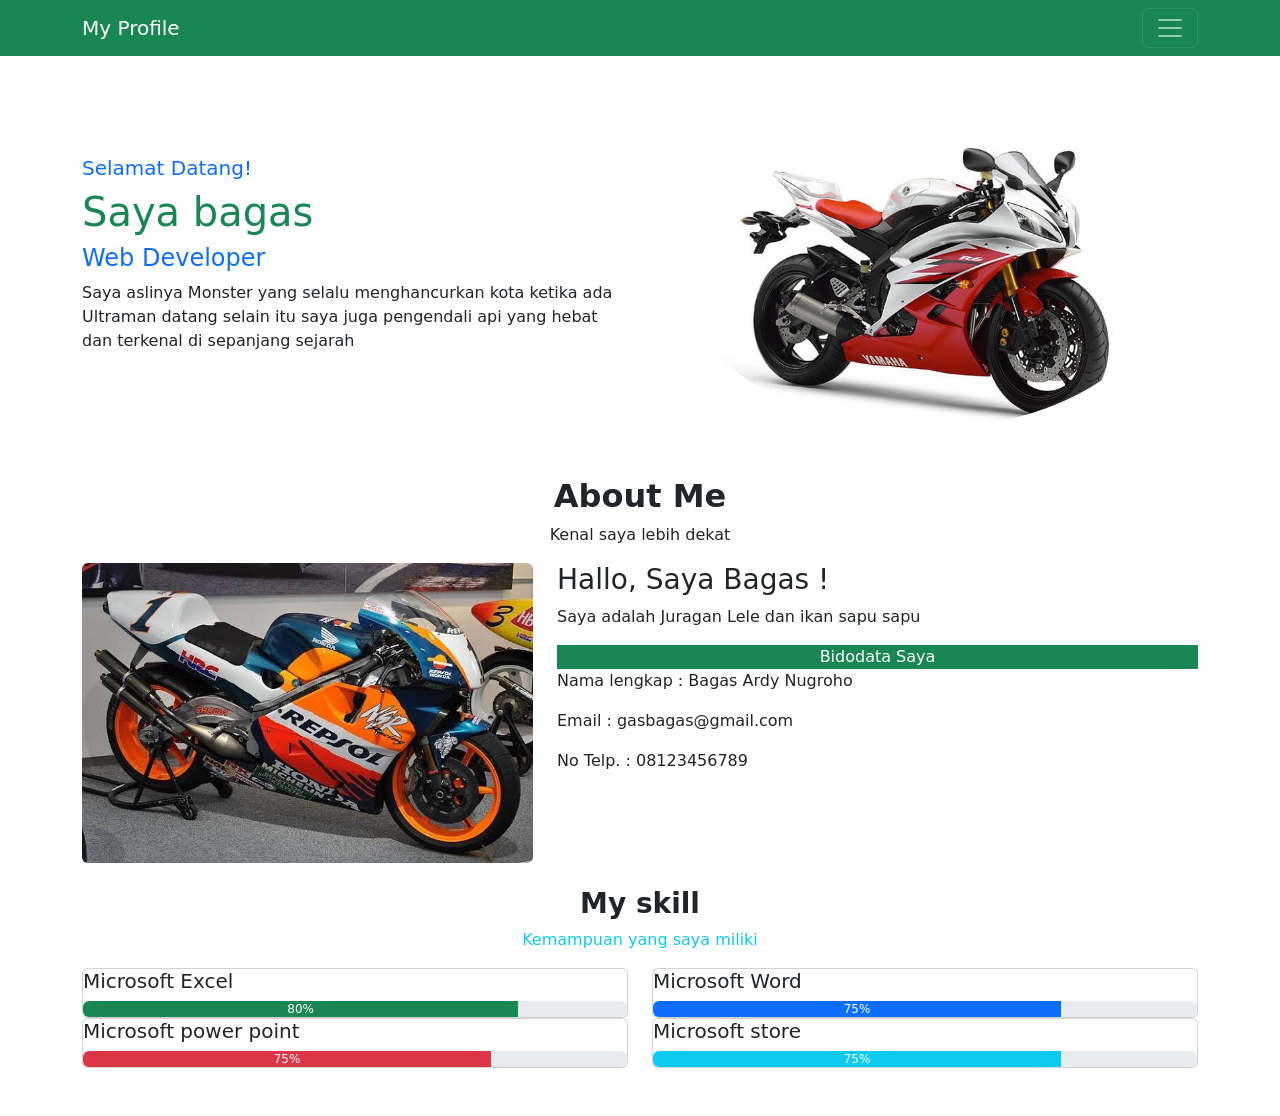
<file: project/index.html>
<!DOCTYPE html>
 <html lang="en">
 <head>
    <meta charset="UTF-8">
    <meta name="viewport" content="width=device-width, initial-scale=1.0">
    <title>Profil web</title>
     <link href="https://cdn.jsdelivr.net/npm/bootstrap@5.3.8/dist/css/bootstrap.min.css" rel="stylesheet">
     <link href="style.css" rel="stylesheet">
 </head>
 <body>
    
    <header class="mb-5">
        <nav class="navbar navbar-dark bg-success fixed-top">
            <div class="container">
                <a class="navbar-brand" href="#home">
                    My Profile <span class="text-info"></span>
                </a>

                <button class="navbar-toggler" type="button" 
                data-bs-toggle="collapse" 
                data-bs-target="#navbarMenu">

                    <span class="navbar-toggler-icon"></span>
                </button>

                <div class="collapse navbar-collapse" id="navbarMenu">
                    <ul class="navbar-nav ms-auto">
                        <li class="nav-item active">
                            <a class="nav-link" href="#home">Home</a>
                        </li>

                        <li class="nav-item">
                            <a class="nav-link" href="#about">About</a>
                        </li>

                        <li class="nav-item">
                            <a class="nav-link" href="#skill">Skill</a>
                        </li>

                         <li class="nav-item">
                            <a class="nav-link" href="#contact">Contact</a>
                        </li>
                    </ul>
                </div>

            </div>
        </nav>
    </header>

    <main class="mb-5">

        <section id="home" class="container py-5">
            <div class="row align-items-center">
                <div class="col-md-6">
                    <h5 class="text-primary">Selamat Datang! </h5>
                    <h1 class="text-success">Saya bagas</h1>
                    <h4 class="text-primary">Web Developer</h4>
                    <p> Saya aslinya Monster yang selalu menghancurkan kota ketika ada Ultraman datang 
                    selain itu saya juga pengendali api yang hebat dan terkenal di sepanjang sejarah
                    </p>
                </div>
                <div class="col-md-6 text-center">
                    <img src="assets/YamahaR6.jpg" 
                    class="img-fluid rounded-circle"
                    width="500" height="500"
                    >
                </div>
            </div>
        </section>



        <section id="about">
            <div class="container">
                <div class="text-center">
                    <h2 class="fw-bold">About Me</h2>
                    <p class="text-secomdary">Kenal saya lebih dekat</p>
                </div>

                <div class="row align-center">
                    <div class="col-md-5 text-center">
                        <img src="assets/HondaNSX500.jpg"
                        class="img-fluid rounded" width="500">
                    </div>

                    <div class="col-md-7">
                        <h3>Hallo, Saya Bagas ! </h3>
                            <p> Saya adalah Juragan Lele dan ikan sapu sapu
                             
                            </p>
                
                            <div class="card-mt-4">
                                <div class="card-header bg-success text-white text-center">
                                    Bidodata Saya
                                </div>

                                <div class="card-body">
                                    <p>Nama lengkap : Bagas Ardy Nugroho</p>
                                       <p>Email : gasbagas@gmail.com</p>
                                          <p>No Telp. : 08123456789</p>
                                    
                                </div>
                            </div>
                    </div>
                    
                </div>
            </div>
        </section>
        <section id="skill" class="mt-4">
            <div class="container">
                <div class="text-center">
                   <h3 class="fw-bold"> My skill</h3> 
                   <p class="text-info">Kemampuan yang saya miliki</p>
                </div>

                <div class="row">
<div class="col-md-6 mb-10">
                        <div class="card">
                            <div clas="card-body">
                                <h5>Microsoft Excel</h5>
                                <div class="progress">
                                    <div class="progress-bar bg-success" style="width: 80%;" aria-valuemax="100" aria-valuemin="0" role="progressbar" aria-valuenow="80">80%</div>
                                </div> 
                            </div>
                        </div>
                    </div>
                    <div class="col-md-6 ">
                        <div class="card">
                            <div clas="card-body">
                                <h5>Microsoft Word</h5>
                                <div class="progress">
                                    <div class="progress-bar bg-primary" style="width: 75%;" aria-valuemax="100" aria-valuemin="0" role="progressbar" aria-valuenow="75">75%</div>
                                </div> 
                            </div>
                        </div>
                    </div>
                    <div class="col-md-6 ">
                        <div class="card">
                            <div clas="card-body">
                                <h5>Microsoft power point</h5>
                                <div class="progress">
                                    <div class="progress-bar bg-danger" style="width: 75%;" aria-valuemax="100" aria-valuemin="0" role="progressbar" aria-valuenow="75">75%</div>
                                </div> 
                            </div>
                        </div>
                    </div>
                        <div class="col-md-6 ">
                        <div class="card">
                            <div clas="card-body">
                                <h5>Microsoft store</h5>
                                <div class="progress">
                                    <div class="progress-bar bg-info" style="width: 75%;" aria-valuemax="100" aria-valuemin="0" role="progressbar" aria-valuenow="75">75%</div>
                                </div> 
                            </div>
                        </div>
                    </div>
        </section>

        <section id="contact"></section>
    </main>
    <footer></footer>
    <a href="https://wa.me/+628123456789" class="whatsapp-float"
    target="_blank" rel="noopener noreferrer"> 
        Whatsapp

    </a>

    <script src="https://cdn.jsdelivr.net/npm/bootstrap@5.3.8/dist/js/bootstrap.bundle.min.js" crossorigin="anonymous"></script>
 </body>
 </html>
</file>
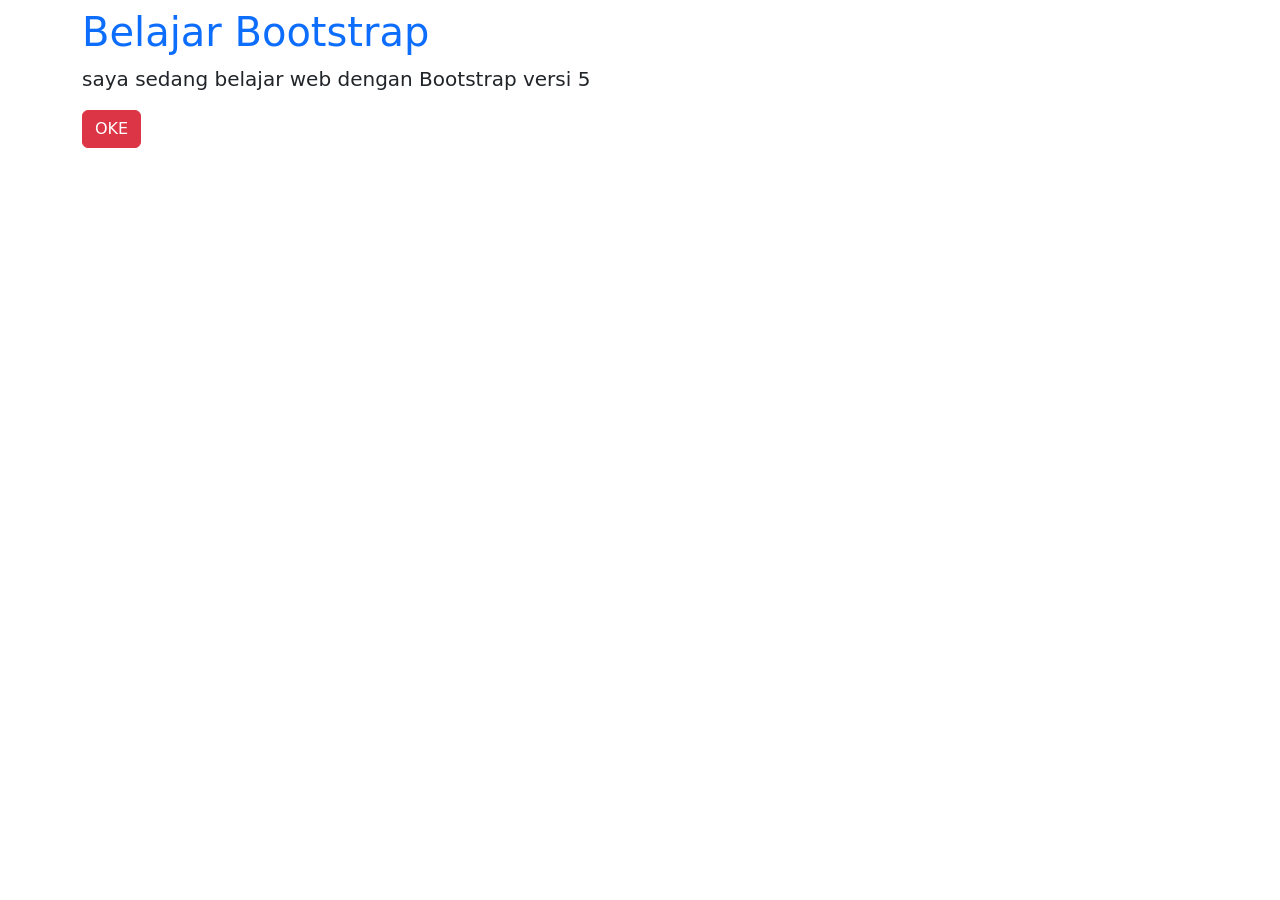
<file: latihan1.html>
<!DOCTYPE html>
<html lang="en">
<head>
    <meta charset="UTF-8">
    <meta name="viewport" content="width=device-width, initial-scale=1.0">
    <title>Document</title>
    <link href="https://cdn.jsdelivr.net/npm/bootstrap@5.3.8/dist/css/bootstrap.min.css" rel="stylesheet" >
</head>
<body>
    
    <div class="container mt-2">
        <h1 class="text-primary">Belajar Bootstrap</h1>

        <p class="lead">saya sedang belajar web dengan Bootstrap versi 5</p>

        <button  margin="center" class="btn btn-danger"> OKE </button>
    </div>

</body>
</html>
</file>
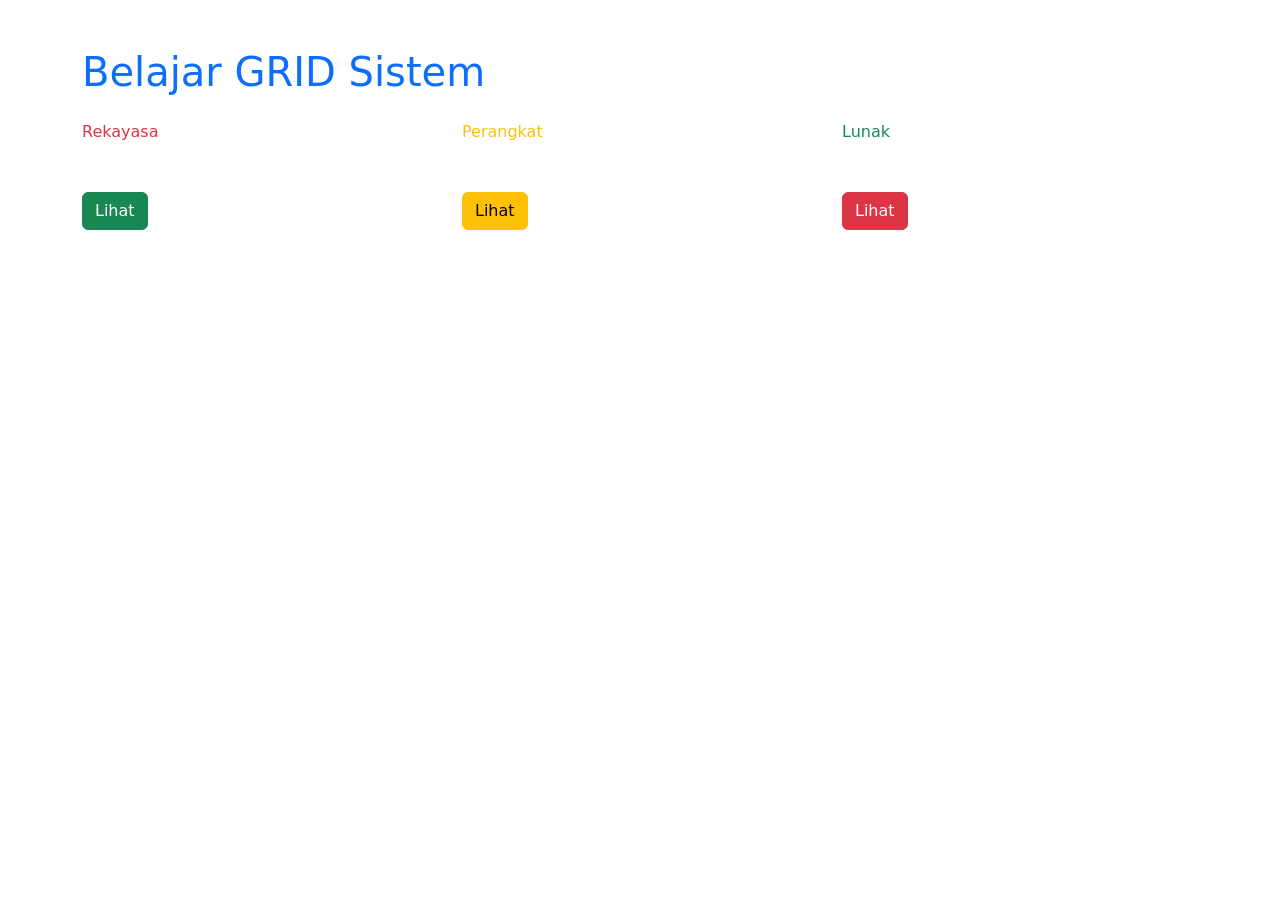
<file: latihan2.html>
<!DOCTYPE html>
<html lang="en">
<head>
    <meta charset="UTF-8">
    <meta name="viewport" content="width=device-width, initial-scale=1.0">
    <title>Latihan 2</title>
    <link href="https://cdn.jsdelivr.net/npm/bootstrap@5.3.8/dist/css/bootstrap.min.css" rel="stylesheet" >
</head>
<body>
    <div class="container mt-5">
       
        <h1 class="mb-4 text-primary">Belajar GRID Sistem</h1>

        <div class="row g-4">

           <div class="col-4 text-danger">Rekayasa</div>
            <div class="col-4 text-warning">Perangkat</div>
            <div class="col-4 text-success">Lunak</div>
        </div>
        

<div class="row mt-5">
    <div class="col-4">
        <button class="btn btn-success">Lihat</button>
        </div>
            <div class="col-4"><button class="btn btn-warning">Lihat</button></div>
            <div class="col-4"><button class="btn btn-danger">Lihat</button>
        </div>
</body>
</html>
</file>
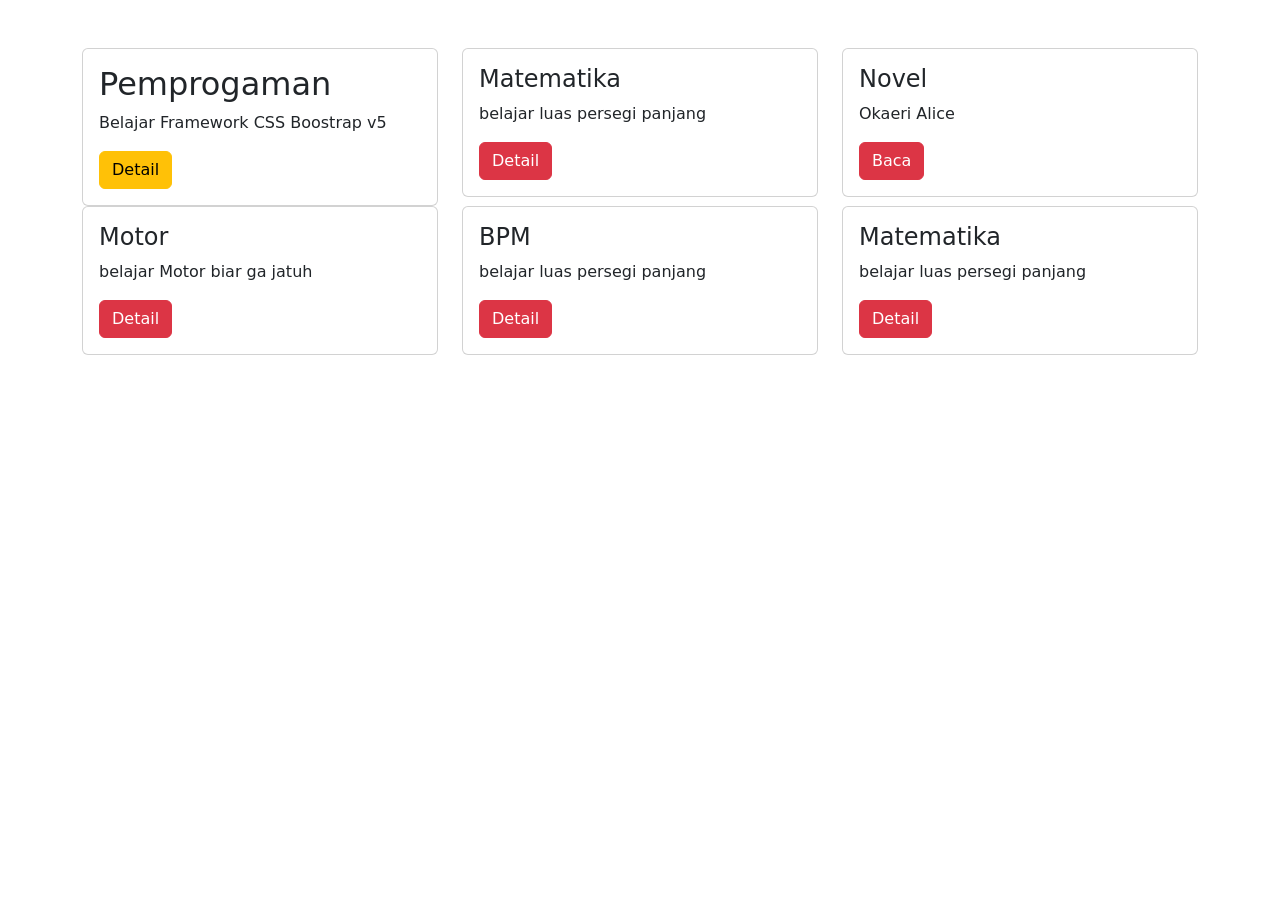
<file: latihan3.html>
<!DOCTYPE html>
<html lang="en">
<head>
    <meta charset="UTF-8">
    <meta name="viewport" content="width=device-width, initial-scale=1.0">
    <title>Document</title>
    <link href="https://cdn.jsdelivr.net/npm/bootstrap@5.3.8/dist/css/bootstrap.min.css" rel="stylesheet">
</head>
<body>
    <div class="container mt-5">
        <div class="row">
            <div class="col-4">
                <div class="card">
                    <div class="card-body">
                        <h2 class="card-title">Pemprogaman</h2>
                        <p class="card-text">Belajar Framework CSS Boostrap v5</p>
                        <button class="btn btn-warning">Detail</button>
                    </div>
                </div>
            </div>
            <div class="col-4">
                <div class="card">
                    <div class="card-body">
                        <h4 class="card-title">Matematika</h4>
                        <p class="card-text">belajar luas persegi panjang</p>
                        <button class="btn btn-danger">Detail</button>
                    </div>
                </div>
             </div>
            <div class="col-4">
                <div class="card">
                    <div class="card-body">
                        <h4 class="card-title">Novel</h4>
                        <p class="card-text">Okaeri Alice</p>
                        <button class="btn btn-danger">Baca</button>
                    </div>
                </div>
             </div>
            <div class="col-4">
                <div class="card">
                    <div class="card-body">
                        <h4 class="card-title">Motor</h4>
                        <p class="card-text">belajar Motor biar ga jatuh</p>
                        <button class="btn btn-danger">Detail</button>
                    </div>
                </div>
             </div>
            <div class="col-4">
                <div class="card">
                    <div class="card-body">
                        <h4 class="card-title">BPM</h4>
                        <p class="card-text">belajar luas persegi panjang</p>
                        <button class="btn btn-danger">Detail</button>
                    </div>
                </div>
             </div>
            <div class="col-4">
                <div class="card">
                    <div class="card-body">
                        <h4 class="card-title">Matematika</h4>
                        <p class="card-text">belajar luas persegi panjang</p>
                        <button class="btn btn-danger">Detail</button>
                    </div>
                </div>
             </div>
        </div>
    </div>
</body>
</html>
</file>
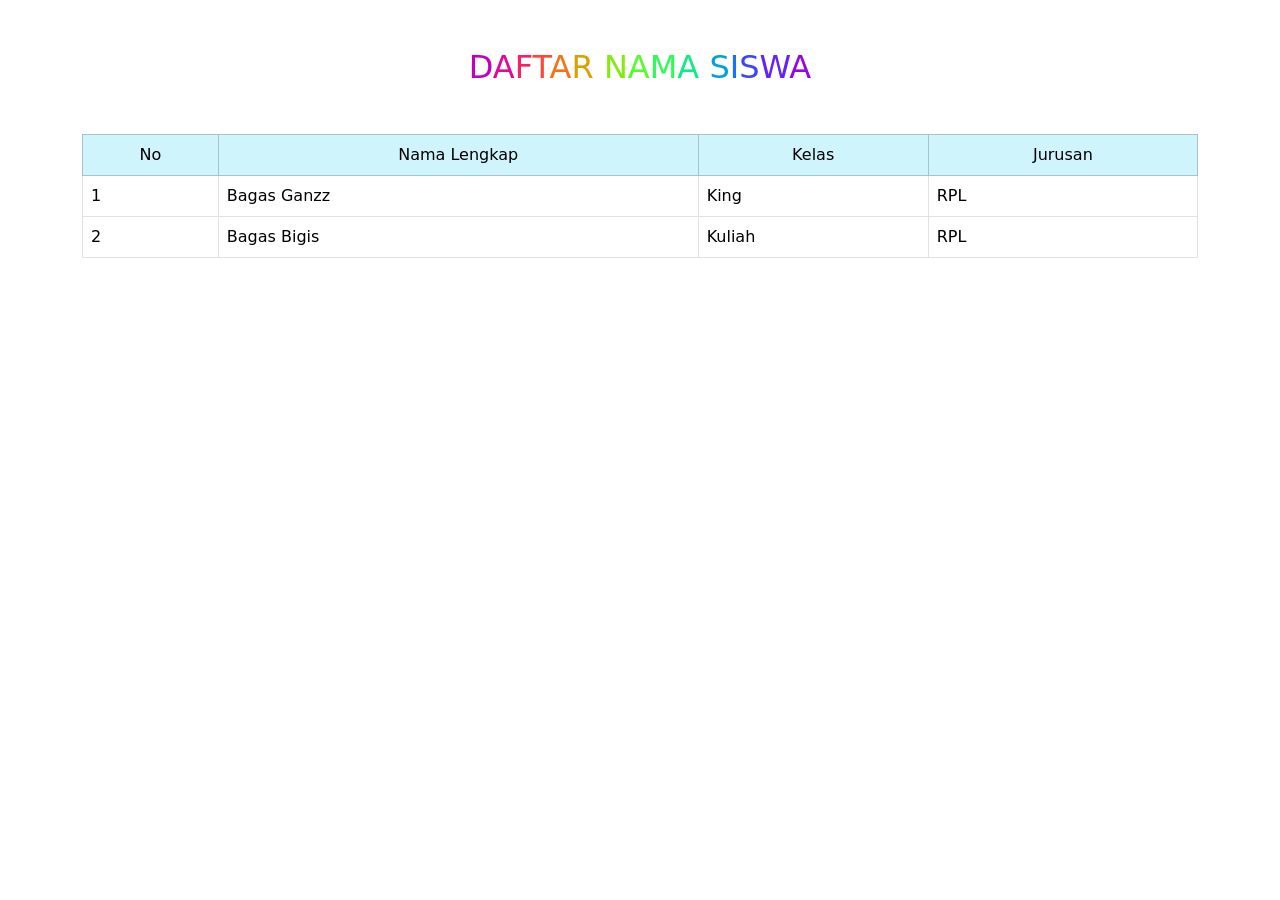
<file: latihan4.html>
<!DOCTYPE html>
<html lang="en">
<head>
    <meta charset="UTF-8">
    <meta name="viewport" content="width=device-width, initial-scale=1.0">
    <title>Tabel Bootstrap</title>
    <link href="https://cdn.jsdelivr.net/npm/bootstrap@5.3.8/dist/css/bootstrap.min.css" rel="stylesheet">
</head>
<body>
    <div class="container mt-5">
    <h2 align="center" class="text-danger"><span style="color: #bf00bf">D</span><span style="color: #e20893">A</span><span style="color: #f92164">F</span><span style="color: #fe4639">T</span><span style="color: #f37317">A</span><span style="color: #d8a203">R</span> <span style="color: #83eb0f">N</span><span style="color: #55fc2c">A</span><span style="color: #2cfc55">M</span><span style="color: #0feb83">A</span> <span style="color: #03a2d8">S</span><span style="color: #1773f3">I</span><span style="color: #3946fe">S</span><span style="color: #6421f9">W</span><span style="color: #9308e2">A</span></h2>

    <table class="table table-bordered table-hover mt-5">
        <thead>
            
            <tr class="text-center table-info ">
                <td>No</td>
                <td>Nama Lengkap</td>
                <td>Kelas</td>
                <td>Jurusan</td>
            </tr>

        </thead>

<tr>
    <td >1</td>
    <td>Bagas Ganzz</td>
    <td>King</td>
    <td>RPL</td>
</tr>

<tr>
    <td>2</td>
    <td>Bagas Bigis</td>
    <td>Kuliah</td>
    <td>RPL</td>
</tr>
    </table>
    
</body>
</html>
</file>
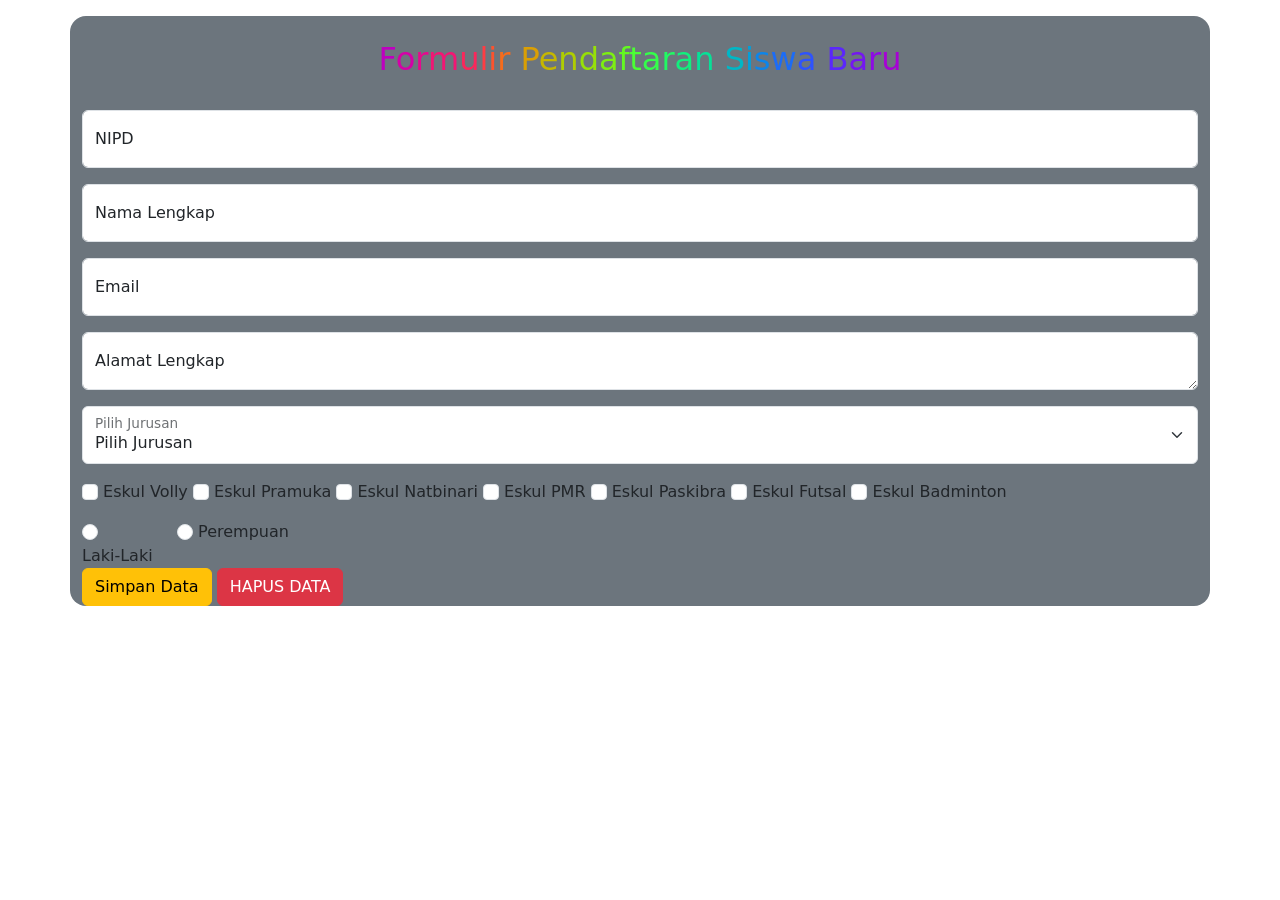
<file: latihan5.html>
<!DOCTYPE html>
<html lang="en">
<head>
    <meta charset="UTF-8">
    <meta name="viewport" content="width=device-width, initial-scale=1.0">
    <title>FormControl</title>
    <link href="https://cdn.jsdelivr.net/npm/bootstrap@5.3.8/dist/css/bootstrap.min.css" rel="stylesheet">
</head>
<body>
    <div class="container rounded-4 mt-3 bg-secondary">
        <h2 CLASS="text-center text-primary p-4"><span style="color: #bf00bf">F</span><span style="color: #d402a7">o</span><span style="color: #e50a8e">r</span><span style="color: #f21674">m</span><span style="color: #fb275b">u</span><span style="color: #fe3c43">l</span><span style="color: #fd532e">i</span><span style="color: #f66c1c">r</span> <span style="color: #da9f04">P</span><span style="color: #c6b700">e</span><span style="color: #afcd01">n</span><span style="color: #97e007">d</span><span style="color: #7dee12">a</span><span style="color: #63f921">f</span><span style="color: #4bfe34">t</span><span style="color: #34fe4b">a</span><span style="color: #21f963">r</span><span style="color: #12ee7d">a</span><span style="color: #07e097">n</span> <span style="color: #00b7c6">S</span><span style="color: #049fda">i</span><span style="color: #0d85ea">s</span><span style="color: #1c6cf6">w</span><span style="color: #2e53fd">a</span> <span style="color: #5b27fb">B</span><span style="color: #7416f2">a</span><span style="color: #8e0ae5">r</span><span style="color: #a702d4">u</span></h2>

        <div class="mb-3 form-floating">
            <input type="text" placeholder="masukkan NIPD" class="form-control">
            <label>NIPD</label> 
        </div>
        <div class="mb-3 form-floating">
            <input type="text" placeholder="Nama Lengkap" class="form-control">
            <label>Nama Lengkap</label>
        </div>
        <div class="mb-3 form-floating">
            <input type="text" placeholder="Email" class="form-control">
            <label>Email</label>
        </div>
        <div class="mb-3 form-floating">
            <textarea class="form-control" placeholder="Alamat Lengkap"></textarea>
            <label>Alamat Lengkap</label>
        </div>
        <div class="mb-3 form-floating">
            <select class="form-select">
                <option disabled selected hidden>Pilih Jurusan</option>
                <option>Rekayasa Perangkat Lunak</option>
                <option>Teknik Komputer Dan Jaringan</option>
                <option>Desain Komunikasi Visual</option>
                <option>Akuntasi</option>
                <option>Bisnis Digital</option>
            </select>
            <label>Pilih Jurusan</label>
        </div>
        <div class="mb-3">
            <input class="form-check-input" type="checkbox">
            <label class="form-check-label">Eskul Volly</label>

            <input class="form-check-input" type="checkbox">
            <label class="form-check-label">Eskul Pramuka</label>

            <input class="form-check-input" type="checkbox">
            <label class="form-check-label">Eskul Natbinari</label>

            <input class="form-check-input" type="checkbox">
            <label class="form-check-label">Eskul PMR</label>

            <input class="form-check-input" type="checkbox">
            <label class="form-check-label">Eskul Paskibra</label>

            <input class="form-check-input" type="checkbox">
            <label class="form-check-label">Eskul Futsal</label>

            <input class="form-check-input" type="checkbox">
            <label class="form-check-label">Eskul Badminton</label>
        </div>
        <div>
            <div class="row">
                <div class="col-1">
                    <input class="form-check-input" type="radio" name="jk">
                    <label class="form-check-label">Laki-Laki</label>
                </div>
                <div class="col-6">
                    <input class="form-check-input" type="radio" name="jk">
                    <label class="form-check-label">Perempuan</label>
                </div>
            </div>
        </div>
        <button class="btn btn-warning" data-bs-toggle="tooltip" title="Simpan">
        Simpan Data
    </button>
        <button class="btn btn-danger" data-bs-toggle="tooltip" title="Hapus">HAPUS DATA</button>
    </div>




    <script 
src="https://cdn.jsdelivr.net/npm/bootstrap@5.3.8/dist/js/bootstrap.bundle.min.js">
    </script>

    <script>
        new bootstrap.Tooltip(document.querySelector('[data-bs-toggle="tooltip"]'));
    </script>
</body>
</html>
</file>
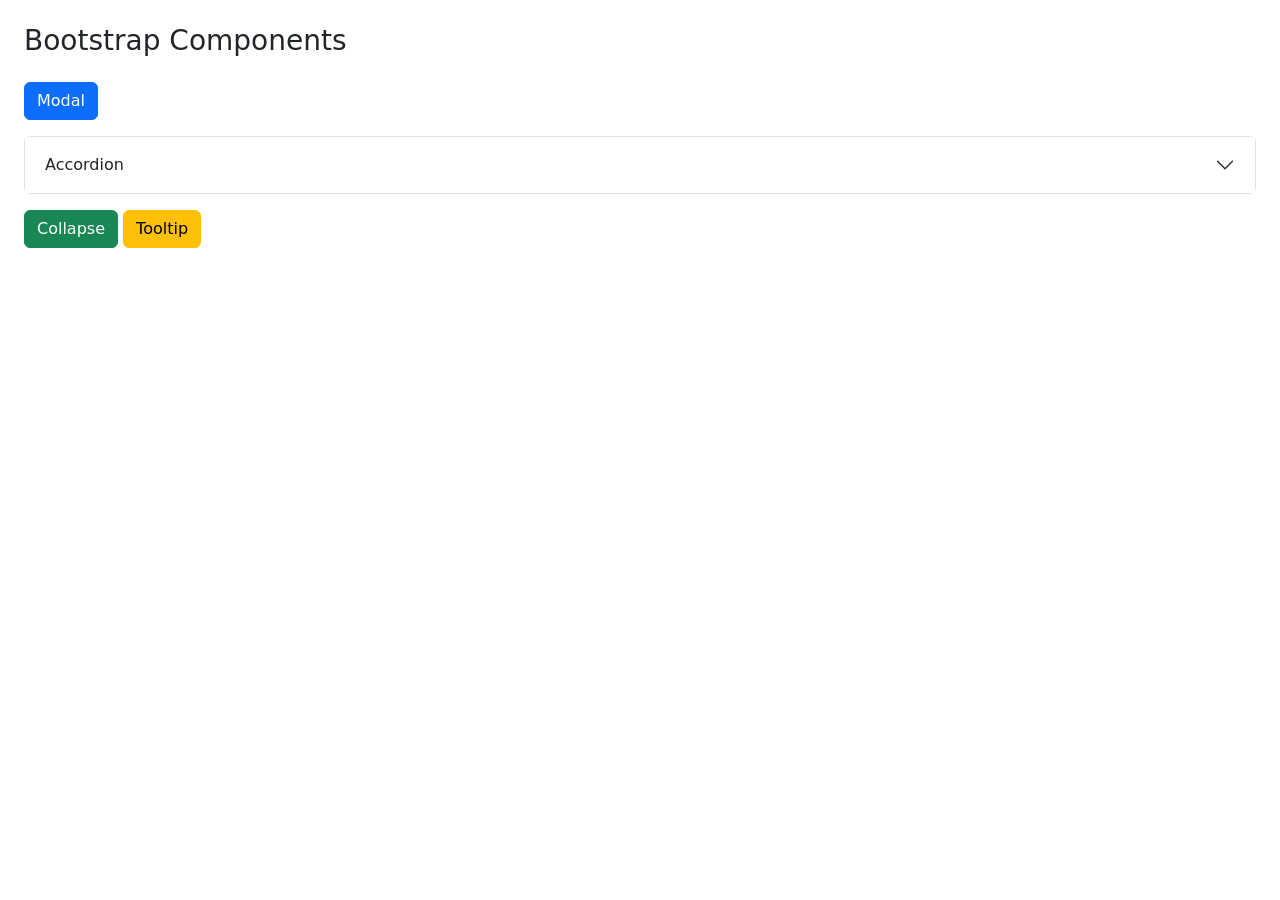
<file: latihan6.html>
<!DOCTYPE html>
<html>
<head>
    <title>Bootstrap 5.3.8</title>

    <link href="https://cdn.jsdelivr.net/npm/bootstrap@5.3.8/dist/css/bootstrap.min.css" rel="stylesheet">
</head>

<body class="p-4">

    <h3 class="mb-4">Bootstrap Components</h3>

    <!-- Modal -->
    <button class="btn btn-primary" data-bs-toggle="modal" data-bs-target="#modal">
        Modal
    </button>

    <div class="modal" id="modal">
        <div class="modal-dialog">
            <div class="modal-content">
                <div class="modal-header">
                    <h5>Modal</h5>
                </div>
                <div class="modal-body">
                    Halo, ini Modal!
                </div>
            </div>
        </div>
    </div>


    <!-- Accordion -->
    <div class="accordion mt-3" id="accordion">
        <div class="accordion-item">
            <button class="accordion-button collapsed"
                    data-bs-toggle="collapse"
                    data-bs-target="#isi">
                Accordion
            </button>

            <div id="isi" class="collapse">
                <div class="p-3">
                    Ini isi Accordion.
                </div>
            </div>
        </div>
    </div>


    <!-- Collapse -->
    <button class="btn btn-success mt-3"
            data-bs-toggle="collapse"
            data-bs-target="#collapse">
        Collapse
    </button>

    <div id="collapse" class="collapse mt-2">
        <div class="alert alert-success">
            Ini isi Collapse!
        </div>
    </div>


    <!-- Tooltip -->
    <button class="btn btn-warning mt-3"
            data-bs-toggle="tooltip"
            title="Halo!">
        Tooltip
    </button>


    <script src="https://cdn.jsdelivr.net/npm/bootstrap@5.3.8/dist/js/bootstrap.bundle.min.js"></script>

    <script>
        new bootstrap.Tooltip(document.querySelector('[data-bs-toggle="tooltip"]'));
    </script>

</body>
</html>
</file>
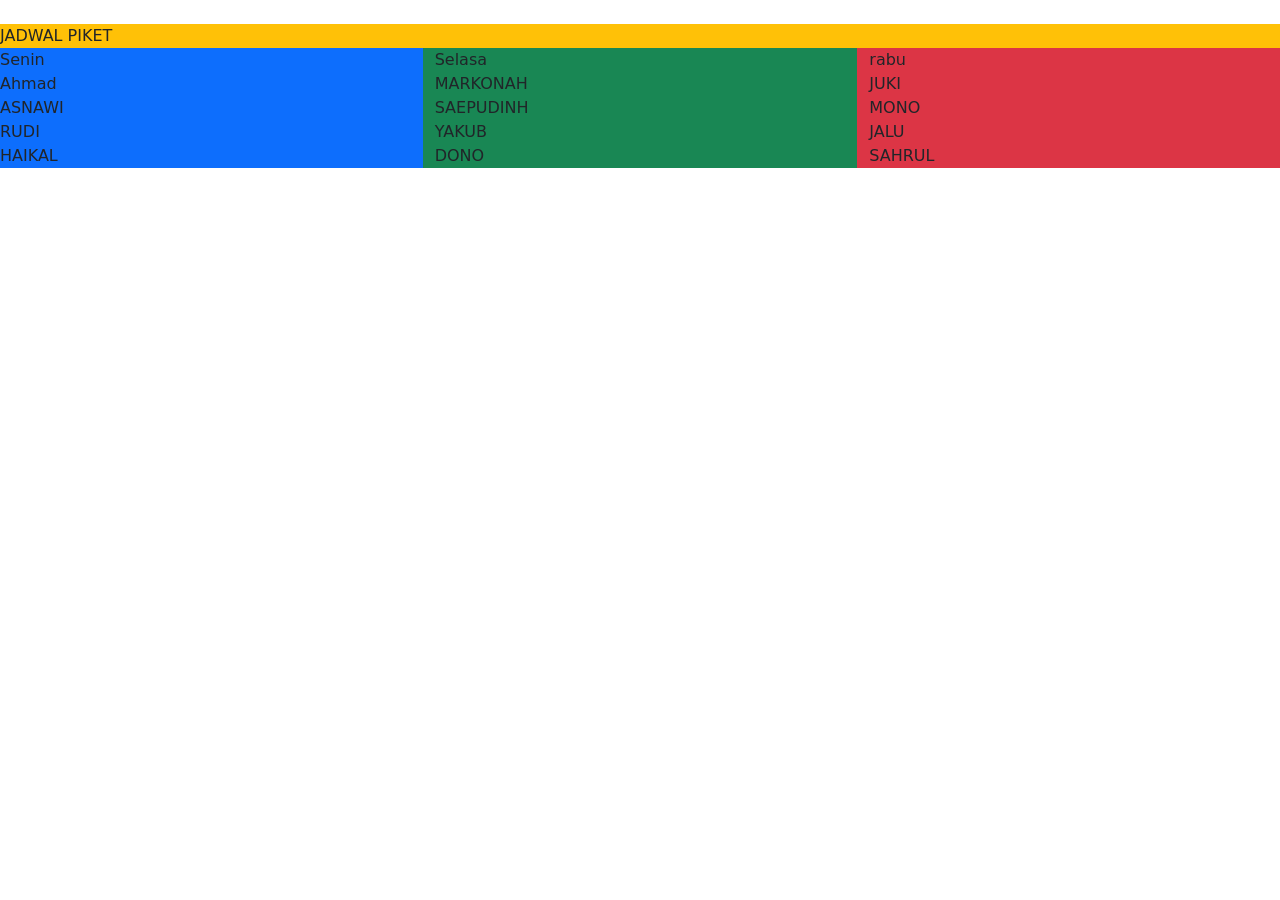
<file: tugas2.html>
<!DOCTYPE html>
<html lang="en">
<head>
    <meta charset="UTF-8">
    <meta name="viewport" content="width=device-width, initial-scale=1.0">
    <title>tugas 1</title>
    <link href="https://cdn.jsdelivr.net/npm/bootstrap@5.3.8/dist/css/bootstrap.min.css" rel="stylesheet">
</head>
<body>
    <div class="">
        <h2 class="mb-4 text-primary"></h2>
        <div class="row">
            <div class="col-12 bg-warning">JADWAL PIKET</div>
            <div class="col-4 bg-primary">Senin</div>
            <div class="col-4 bg-success">Selasa</div>
            <div class="col-4 bg-danger">rabu</div>
        </div>
        <div class="row">
            <div class="col-4 bg-primary">Ahmad</div>
            <div class="col-4 bg-success">MARKONAH</div>
            <div class="col-4 bg-danger">JUKI</div>
        </div>
        <div class="row">
            <div class="col-4 bg-primary">ASNAWI</div>
            <div class="col-4 bg-success">SAEPUDINH</div>
            <div class="col-4 bg-danger">MONO</div>
        </div>
        <div class="row">
            <div class="col-4 bg-primary">RUDI</div>
            <div class="col-4 bg-success">YAKUB</div>
            <div class="col-4 bg-danger">JALU</div>
        </div>
        <div class="row">
            <div class="col-4 bg-primary">HAIKAL</div>
            <div class="col-4 bg-success">DONO</div>
            <div class="col-4 bg-danger">SAHRUL</div>
        </div>

        <div>
            
        </div>
    </div>
</body>
</html>
</file>
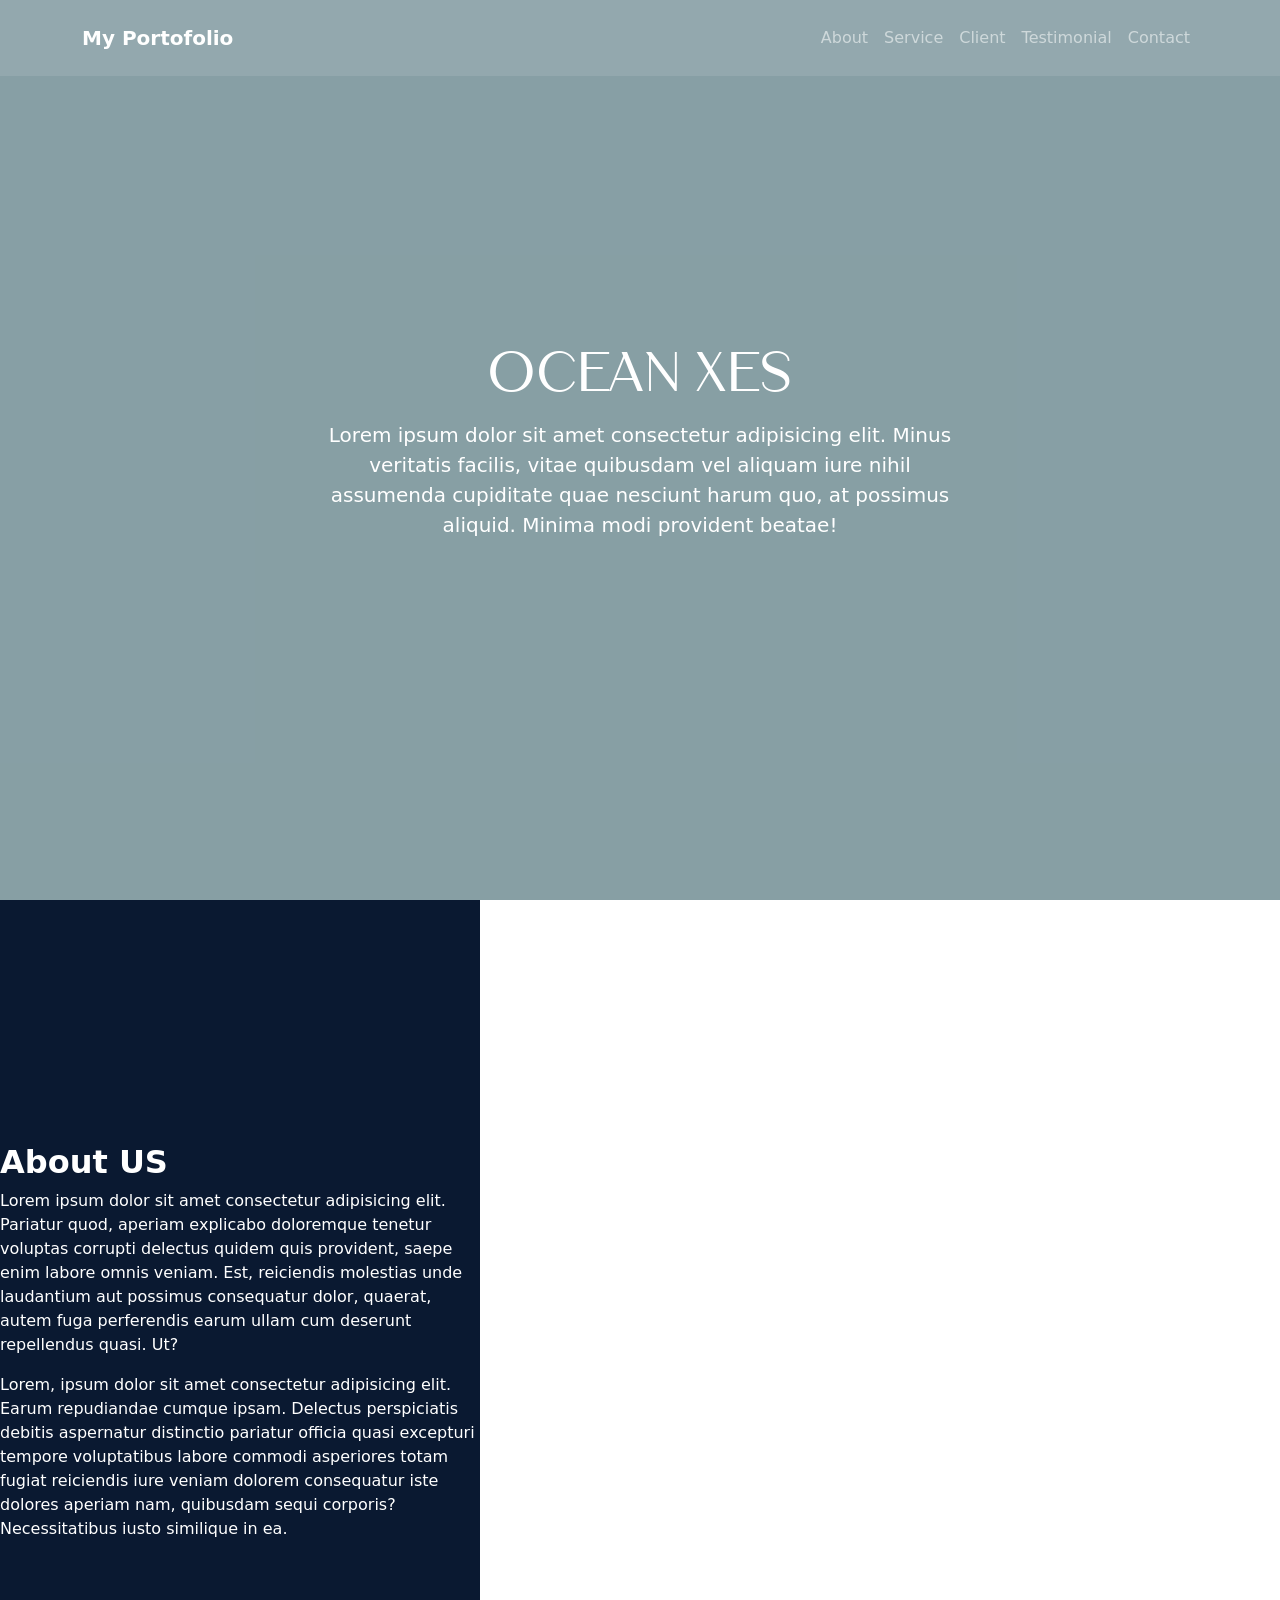
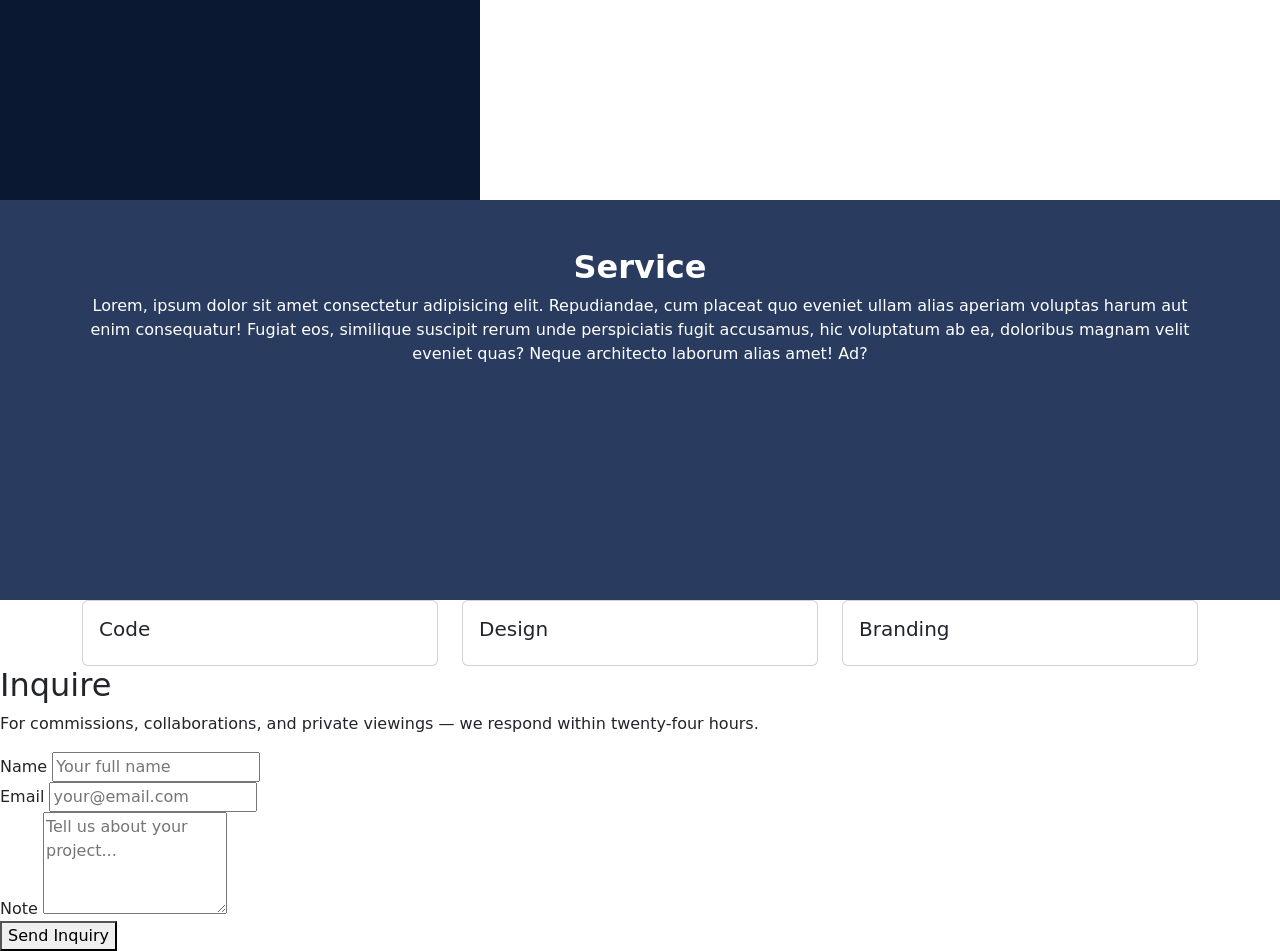
<file: Tugas 5/tugas5.html>
<!DOCTYPE html>
<html lang="en">
<head>
    <meta charset="UTF-8">
    <meta name="viewport" content="width=device-width, initial-scale=1.0">
    <title>My Portofolio</title>
    <link href="https://cdn.jsdelivr.net/npm/bootstrap@5.3.8/dist/css/bootstrap.min.css" rel="stylesheet">
    <script src="https://cdn.jsdelivr.net/npm/bootstrap@5.3.8/dist/js/bootstrap.bundle.min.js" crossorigin="anonymous"></script>
    <link rel="stylesheet" href="style.css">
</head>
<body>
    
    <!-- Navbar -->
    <nav class="navbar navbar-expand-lg navbar-dark fixed-top bg-white bg-opacity-10 custom-navbar">
      <div class="container">
        
        <a class="navbar-brand anna fw-bold " href="#">My Portofolio</a>
        
        <button class="navbar-toggler" type="button" data-bs-toggle="collapse" data-bs-target="#navbarNavAltMarkup" aria-controls="navbarNavAltMarkup" aria-expanded="false" aria-label="Toggle navigation">
        <span class="navbar-toggler-icon"></span>
        
      </button>
      
      <div class="collapse navbar-collapse" id="navbarNavAltMarkup">
        <div class="navbar-nav ms-auto">
          <a class="nav-link" href="#">About</a>
          <a class="nav-link" href="#service">Service</a>
          <a class="nav-link" href="#">Client</a>
          <a class="nav-link" href="#">Testimonial</a>
          <a class="nav-link" href="#">Contact</a>
        </div>
     </div>
    </div>
  </nav>

    <!-- jumbotron-->
        <section id="jumbotron" class="jumbotron">
            <div class="row-img d-flex justify-content-center align-items-center text-white text-center">
              <div class="col-md-6 col-10" style="z-index: 1;">
                <h2 class="display-4 mona">ocean xes</h2>
                <p class="lead circus">Lorem ipsum dolor sit amet consectetur adipisicing elit. Minus veritatis facilis, vitae quibusdam vel aliquam iure nihil assumenda cupiditate quae nesciunt harum quo, at possimus aliquid. Minima modi provident beatae!</p>
              </div>
            </div>
        </section>
    <!-- About -->
      <section id="about" class="about">
        <div class="row-img d-flex">
          <div class="md5 P-2 d-flex justify-content-center align-items-start text-white flex-column">
            <h2 class="fw-bold">About US</h2>
            <p>Lorem ipsum dolor sit amet consectetur adipisicing elit. Pariatur quod, aperiam explicabo doloremque tenetur voluptas corrupti delectus quidem quis provident, saepe enim labore omnis veniam. Est, reiciendis molestias unde laudantium aut possimus consequatur dolor, quaerat, autem fuga perferendis earum ullam cum deserunt repellendus quasi. Ut?</p>
            <p>Lorem, ipsum dolor sit amet consectetur adipisicing elit. Earum repudiandae cumque ipsam. Delectus perspiciatis debitis aspernatur distinctio pariatur officia quasi excepturi tempore voluptatibus labore commodi asperiores totam fugiat reiciendis iure veniam dolorem consequatur iste dolores aperiam nam, quibusdam sequi corporis? Necessitatibus iusto similique in ea.</p>
          </div>
          <div class="md5"></div>
        </div>
      </section>
      <!-- Service -->
      <section id="service" class="service pt-5">
        <div class="container">
          <div class="row text-white text-center">
            <div class="col-12">
              <h2 class="fw-bold">Service</h2>
              <p>Lorem, ipsum dolor sit amet consectetur adipisicing elit. Repudiandae, cum placeat quo eveniet ullam alias aperiam voluptas harum aut enim consequatur! Fugiat eos, similique suscipit rerum unde perspiciatis fugit accusamus, hic voluptatum ab ea, doloribus magnam velit eveniet quas? Neque architecto laborum alias amet! Ad?</p>
            </div>
          </div>
        </div>
      </section>

      <!-- Technology -->
       <section id="teknologi" class="teknologi">
        <div class="container">
          <div class="row">
            <div class="col-4">
              <div class="card">
                <div class="card-body">
                  <i class="bi bi-code"></i>
                  <h5>Code</h5>
                </div>
              </div>
            </div>
            <div class="col-4">
              <div class="card">
                <div class="card-body">
                  <i class="bi bi-book"></i>
                  <h5>Design</h5>
                </div>
              </div>
            </div>
            <div class="col-4">
              <div class="card">
                <div class="card-body">
                  <i class="bi bi-display-fill"></i>
                  <h5>Branding</h5>
                </div>
              </div>
            </div>
          </div>
        </div>
       </section>

       <section class="lookbook__close" id="contact">
      <h2 class="lookbook__close-heading">Inquire</h2>
      <p class="lookbook__close-text">
        For commissions, collaborations, and private viewings —
        we respond within twenty-four hours.
      </p>
      <div class="contact-form">
        <div class="contact-form__group">
          <label class="contact-form__label" for="cf-name">Name</label>
          <input class="contact-form__input" type="text" id="cf-name" name="name" placeholder="Your full name" autocomplete="name">
        </div>
        <div class="contact-form__group">
          <label class="contact-form__label" for="cf-email">Email</label>
          <input class="contact-form__input" type="email" id="cf-email" name="email" placeholder="your@email.com" autocomplete="email">
        </div>
        <div class="contact-form__group">
          <label class="contact-form__label" for="cf-message">Note</label>
          <textarea class="contact-form__textarea" id="cf-message" name="message" placeholder="Tell us about your project..." rows="4"></textarea>
        </div>
        <button type="button" class="contact-form__submit"><span>Send Inquiry</span></button>
      </div>
    </section>


    <!-- script Popper-->
    <script src="https://cdn.jsdelivr.net/npm/@popperjs/core@2.11.8/dist/umd/popper.min.js" integrity="sha384-I7E8VVD/ismYTF4hNIPjVp/Zjvgyol6VFvRkX/vR+Vc4jQkC+hVqc2pM8ODewa9r" crossorigin="anonymous"></script>
    <script src="https://cdn.jsdelivr.net/npm/bootstrap@5.3.8/dist/js/bootstrap.min.js" integrity="sha384-G/EV+4j2dNv+tEPo3++6LCgdCROaejBqfUeNjuKAiuXbjrxilcCdDz6ZAVfHWe1Y" crossorigin="anonymous"></script>
</body>
</html>
</file>
<file: project/style.css>
.ukurangambar{
    width: 250px;
    height: 250px;
}

.whatsapp-float {
    position: fixed;
    bottom: 20px:
    right: 20px;
    z-index: 1050;
    background-color: purple;
    color: white;
    padding: 12px 20px;
    border-radius: 50px;
    text-decoration: none;
}
</file>
<file: Tugas 5/style.css>
.ambatron {
  font-family: "Orbitron", sans-serif;
  font-optical-sizing: auto;
  font-weight: 400;
  font-style: normal;
}

@font-face {
  font-family: "spacee";
  src: url("./fonts/space.ttf") format("truetype");
  font-weight: 400;
  font-style: normal;
}

.spacee {
  font-family: "spacee", sans-serif;
}

@font-face {
  font-family: "mona";
  src: url("./fonts/mona.ttf") format("truetype");
  font-weight: 400;
  font-style: normal;
}

.mona {
  font-family: "mona", sans-serif;}


.custom-navbar {
padding: 18px 0;
background: transparent;
transition: 3s;
z-index: 1000;
}

.nav.navbar {
    z-index: 1;
}

.jumbotron .row-img{
        width: 100%;
        height: 100vh;
        background-image: url("https://w.wallhaven.cc/full/0q/wallhaven-0qp1gl.jpg");
        background-position: center;
        position: relative;
    }

.jumbotron .row-img::after {
    content: '';
    position: absolute;
    width: 100%;
    height: 100%;
    top: 0;
    left: 0;
    opacity: 100%;
    background-color: #0537427a;
}

.about .row-img{
    width: 100%;
}
.about .row-img .md5:nth-child(1){
    background-color: #0A1931;
    width: 60%;
    height: 100vh;
}
.about .row-img .md5:nth-child(2){
    background-image: url("https://w.wallhaven.cc/full/0j/wallhaven-0jqqjp.jpg");
    width: 100%;
    height: 100vh;
    background-position: center;
    background-size: cover;
}
.service{
    background-color: #293b5f;
    height: 400px;
}
</file>
